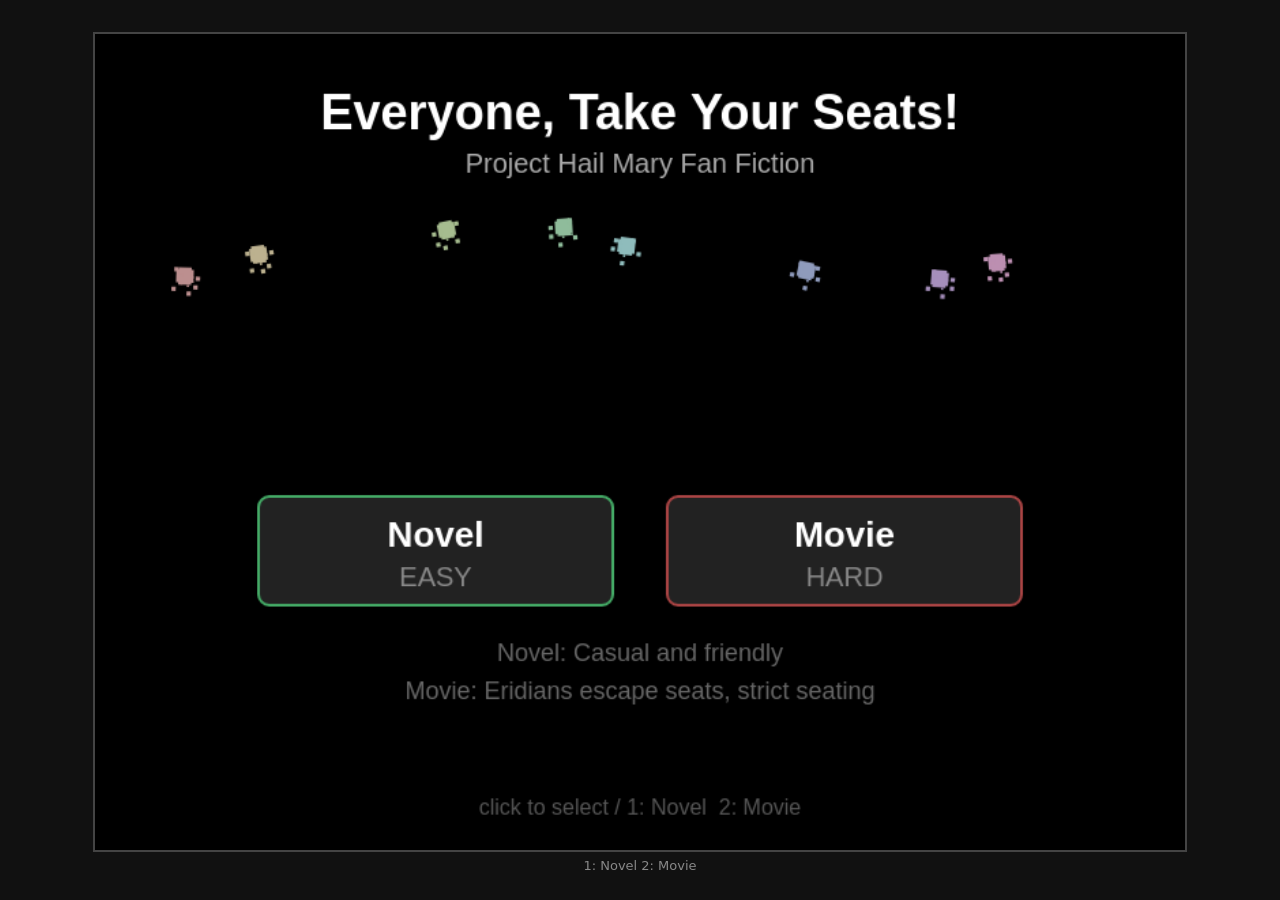
<file: index.html>
<!DOCTYPE html>
<html lang="en">
<head>
<meta charset="UTF-8">
<meta name="viewport" content="width=device-width, initial-scale=1.0, maximum-scale=1.0, user-scalable=no">
<title>Everyone, Take Your Seats! - Project Hail Mary Fan Fiction</title>
<style>
* { margin: 0; padding: 0; box-sizing: border-box; }
html, body { height: 100%; overflow: hidden; touch-action: none; }
body { background: #111; display: flex; flex-direction: column; align-items: center; justify-content: center; font-family: 'Segoe UI', system-ui, sans-serif; }
canvas { border: 2px solid #444; touch-action: none; }
.info { color: #888; font-size: 13px; margin-top: 6px; text-align: center; padding: 0 10px; }
.hud { color: #fff; font-family: monospace; font-size: 16px; margin-bottom: 4px; letter-spacing: 1px; }
</style>
</head>
<body>
<div class="hud" id="hud"></div>
<canvas id="game"></canvas>
<div class="info" id="info"></div>
<script>
const canvas = document.getElementById('game');
const ctx = canvas.getContext('2d');
const W = 400, H = 300;
const PIX = 2;
canvas.width = W * PIX;
canvas.height = H * PIX;
let SCALE = 1;
function resizeCanvas() {
  SCALE = Math.min((window.innerWidth - 20) / W, (window.innerHeight - 80) / H, 3);
  canvas.style.width = (W * SCALE) + 'px';
  canvas.style.height = (H * SCALE) + 'px';
}
resizeCanvas();
window.addEventListener('resize', resizeCanvas);
ctx.scale(PIX, PIX);

const TOTAL = 30;
const COLS = 10, ROWS = 3;
const SEAT_ZONE_Y = 8;
const SEAT_W = 14, SEAT_H = 16;
const SEAT_MARGIN_X = (W - COLS * SEAT_W) / 2;
const ORGAN_Y = H - 22;
const SPAWN_Y = 100;

const MODES = {
  easy: {
    name: 'Novel', sub: 'EASY',
    gravityBase: 0.05, gravityWeight: 0.06,
    bounceBase: 8.5, bounceWeight: 1.5,
    trampolineW: 50, trampolineWMax: 80,
    seatMaxDist: 9999,
    seatVyMax: 0,
    unseatInterval: 0,
    spawnVx: 2,
    hitVxMult: 1.2,
    boostDecay: 0.001,
    boostMax: 1,
    boostAdd: 0.5,
    noteBaseInterval: 90
  },
  hard: {
    name: 'Movie', sub: 'HARD',
    gravityBase: 0.06, gravityWeight: 0.08,
    bounceBase: 7.8, bounceWeight: 1.8,
    trampolineW: 40, trampolineWMax: 60,
    seatMaxDist: 18,
    seatVyMax: -1.5,
    unseatInterval: 180,
    spawnVx: 3,
    hitVxMult: 1.8,
    boostDecay: 0.0008,
    boostMax: 2,
    boostAdd: 0.6,
    noteBaseInterval: 70
  }
};

let gameState = 'title';
let cfg = null;
let eridians = [];
let seats = [];
let notes = [];
let seatedCount = 0;
let frame = 0;
let cleared = false;
let mouseX = W / 2;
let keys = {};
let clearPhase = 0;
let ripples = [];
let celebNotes = [];
let teacherX = W + 30;
let canRestart = false;
let titleHover = null;
let unseatTimer = 0;

const trampoline = { x: W / 2, w: 50, speedBoost: 0, bounceBoost: 0 };

let audioCtx = null;
const seCooldown = {};
function initAudio() {
  if (!audioCtx) {
    audioCtx = new (window.AudioContext || window.webkitAudioContext)();
    const buf = audioCtx.createBuffer(1, 1, audioCtx.sampleRate);
    const src = audioCtx.createBufferSource();
    src.buffer = buf; src.connect(audioCtx.destination); src.start();
  }
  if (audioCtx.state === 'suspended') audioCtx.resume();
}

function makeGain(vol, dur) {
  const g = audioCtx.createGain();
  g.connect(audioCtx.destination);
  const t = audioCtx.currentTime;
  g.gain.setValueAtTime(vol, t);
  g.gain.exponentialRampToValueAtTime(0.001, t + dur);
  return { g, t };
}

function playSE(type) {
  if (!audioCtx || audioCtx.state !== 'running') return;
  const cd = { bounce: 4, seat: 3, item: 2, unseat: 6 };
  if (cd[type] && seCooldown[type] && frame - seCooldown[type] < cd[type]) return;
  seCooldown[type] = frame;

  const t = audioCtx.currentTime;
  if (type === 'bounce') {
    const { g } = makeGain(0.12, 0.15);
    const o = audioCtx.createOscillator();
    o.type = 'sine';
    o.frequency.setValueAtTime(600, t);
    o.frequency.exponentialRampToValueAtTime(1200, t + 0.08);
    o.frequency.exponentialRampToValueAtTime(800, t + 0.15);
    o.connect(g); o.start(t); o.stop(t + 0.15);
  } else if (type === 'seat') {
    [523, 659, 784].forEach((freq, i) => {
      const o = audioCtx.createOscillator();
      o.type = 'sine'; o.frequency.value = freq;
      const sg = audioCtx.createGain();
      sg.connect(audioCtx.destination);
      sg.gain.setValueAtTime(0, t + i * 0.06);
      sg.gain.linearRampToValueAtTime(0.08, t + i * 0.06 + 0.02);
      sg.gain.exponentialRampToValueAtTime(0.001, t + i * 0.06 + 0.2);
      o.connect(sg);
      o.start(t + i * 0.06); o.stop(t + i * 0.06 + 0.2);
    });
  } else if (type === 'item') {
    const { g } = makeGain(0.1, 0.2);
    const o = audioCtx.createOscillator();
    o.type = 'triangle';
    o.frequency.setValueAtTime(880, t);
    o.frequency.exponentialRampToValueAtTime(1760, t + 0.1);
    o.connect(g); o.start(t); o.stop(t + 0.2);
  } else if (type === 'victory') {
    [523, 659, 784, 1047].forEach((freq, i) => {
      const o = audioCtx.createOscillator();
      o.type = 'sine';
      const sg = audioCtx.createGain();
      sg.connect(audioCtx.destination);
      sg.gain.setValueAtTime(0, t + i * 0.12);
      sg.gain.linearRampToValueAtTime(0.1, t + i * 0.12 + 0.03);
      sg.gain.exponentialRampToValueAtTime(0.001, t + i * 0.12 + 0.5);
      o.frequency.value = freq;
      o.connect(sg);
      o.start(t + i * 0.12); o.stop(t + i * 0.12 + 0.5);
    });
  } else if (type === 'organ') {
    [262, 330, 392, 523, 330, 392, 523, 659].forEach((freq, i) => {
      const o = audioCtx.createOscillator(); o.type = 'sine';
      const o2 = audioCtx.createOscillator(); o2.type = 'sine'; o2.frequency.value = freq * 2;
      const sg = audioCtx.createGain();
      sg.connect(audioCtx.destination);
      sg.gain.setValueAtTime(0, t + i * 0.25);
      sg.gain.linearRampToValueAtTime(0.06, t + i * 0.25 + 0.05);
      sg.gain.exponentialRampToValueAtTime(0.001, t + i * 0.25 + 0.4);
      const sg2 = audioCtx.createGain();
      sg2.connect(audioCtx.destination);
      sg2.gain.setValueAtTime(0, t + i * 0.25);
      sg2.gain.linearRampToValueAtTime(0.02, t + i * 0.25 + 0.05);
      sg2.gain.exponentialRampToValueAtTime(0.001, t + i * 0.25 + 0.35);
      o.frequency.value = freq;
      o.connect(sg); o2.connect(sg2);
      o.start(t + i * 0.25); o.stop(t + i * 0.25 + 0.4);
      o2.start(t + i * 0.25); o2.stop(t + i * 0.25 + 0.35);
    });
  } else if (type === 'unseat') {
    const { g } = makeGain(0.08, 0.2);
    const o = audioCtx.createOscillator();
    o.type = 'square';
    o.frequency.setValueAtTime(400, t);
    o.frequency.exponentialRampToValueAtTime(200, t + 0.15);
    o.connect(g); o.start(t); o.stop(t + 0.2);
  }
}

const NOTE_DEFS = [
  { type: 'speed',  symbol: '\u266A', color: '#88ccff' },
  { type: 'bounce', symbol: '\u266C', color: '#88ff88' },
  { type: 'wide',   symbol: '\u266B', color: '#ff88cc' }
];

function hslToRgb(h, s, l) {
  s /= 100; l /= 100;
  const k = n => (n + h / 30) % 12;
  const a = s * Math.min(l, 1 - l);
  const f = n => l - a * Math.max(-1, Math.min(k(n) - 3, Math.min(9 - k(n), 1)));
  return [Math.round(f(0) * 255), Math.round(f(8) * 255), Math.round(f(4) * 255)];
}

function generateEridians() {
  eridians = [];
  for (let i = 0; i < TOTAL; i++) {
    const weight = 0.3 + Math.random() * 0.7;
    const sizeScale = 0.6 + weight * 0.5;
    const hue = Math.random() * 360;
    const sat = 15 + Math.random() * 25;
    const lit = 75 - weight * 25;
    const [r, g, b] = hslToRgb(hue, sat, lit);
    eridians.push({
      weight, sizeScale, hue,
      color: `rgb(${r},${g},${b})`,
      noteColor: `rgb(${Math.min(255,r+40)},${Math.min(255,g+40)},${Math.min(255,b+40)})`,
      gravity: cfg.gravityBase + weight * cfg.gravityWeight,
      bouncePower: cfg.bounceBase - weight * cfg.bounceWeight,
      seated: false, seatTime: 0,
      x: 0, y: 0, vx: 0, vy: 0,
      legPhase: Math.random() * 6,
      rotation: 0, active: false
    });
  }
}

function initSeats() {
  seats = [];
  for (let r = 0; r < ROWS; r++) {
    for (let c = 0; c < COLS; c++) {
      seats.push({
        x: SEAT_MARGIN_X + c * SEAT_W + SEAT_W / 2,
        y: SEAT_ZONE_Y + r * SEAT_H + SEAT_H / 2,
        occupied: false, eridian: null
      });
    }
  }
}

function spawnAll() {
  for (let i = 0; i < TOTAL; i++) {
    const s = eridians[i];
    s.x = 20 + Math.random() * (W - 40);
    s.y = SPAWN_Y + Math.random() * 80;
    s.vx = (Math.random() - 0.5) * cfg.spawnVx;
    s.vy = Math.random() * -1;
    s.rotation = 0;
    s.active = true;
    s.seated = false;
  }
}

function spawnNote(seat) {
  const def = NOTE_DEFS[Math.floor(Math.random() * NOTE_DEFS.length)];
  notes.push({
    x: seat.x, y: seat.y + 10,
    vy: 0.3 + Math.random() * 0.2,
    type: def.type, symbol: def.symbol, color: def.color,
    alive: true, age: 0
  });
}

function unseatEridian() {
  const seatedSeats = seats.filter(s => s.occupied && s.eridian);
  if (seatedSeats.length <= 5) return;
  const seat = seatedSeats[Math.floor(Math.random() * seatedSeats.length)];
  const s = seat.eridian;
  seat.occupied = false;
  seat.eridian = null;
  s.seated = false;
  s.active = true;
  s.x = seat.x;
  s.y = seat.y + 10;
  s.vy = 2 + Math.random() * 2;
  s.vx = (Math.random() - 0.5) * 4;
  s.rotation = 0;
  s.legPhase = 0;
  seatedCount--;
  playSE('unseat');
}

function startGame(modeKey) {
  cfg = MODES[modeKey];
  gameState = 'game';
  cleared = false;
  clearPhase = 0;
  ripples = [];
  celebNotes = [];
  teacherX = W + 30;
  canRestart = false;
  unseatTimer = 0;
  notes = [];
  seatedCount = 0;
  frame = 0;
  for (const k in seCooldown) delete seCooldown[k];
  trampoline.speedBoost = 0;
  trampoline.bounceBoost = 0;
  trampoline.w = cfg.trampolineW;
  generateEridians();
  initSeats();
  spawnAll();
  document.getElementById('info').textContent = isTouch ? 'touch & drag to move organ' : '\u2190 \u2192 or mouse to move organ';
}

function drawEridian(x, y, phase, rot, color, scale) {
  ctx.save();
  ctx.translate(Math.round(x), Math.round(y));
  ctx.rotate(rot);
  ctx.scale(scale, scale);
  ctx.fillStyle = color;
  ctx.fillRect(-4, -3, 8, 6);
  ctx.fillRect(-3, -4, 6, 8);
  const legAngles = [-2.2, -1.1, 0, 1.1, 2.2];
  for (let i = 0; i < 5; i++) {
    const swing = Math.sin(phase + i * 1.3) * 0.4;
    const angle = legAngles[i] + swing;
    const lx = Math.round(Math.sin(angle) * 6);
    const ly = Math.round(Math.cos(angle) * 6);
    ctx.fillStyle = color;
    ctx.fillRect(lx - 1, ly + 1, 2, 2);
    ctx.fillRect(Math.round(Math.sin(angle) * 3), Math.round(Math.cos(angle) * 3) + 1, 1, 1);
  }
  ctx.restore();
}

function drawSeatedEridian(x, y, color, scale, shake) {
  ctx.save();
  const sx = shake ? (Math.random() - 0.5) * 2.5 : 0;
  const sy = shake ? (Math.random() - 0.5) * 1.5 : 0;
  ctx.translate(Math.round(x + sx), Math.round(y + sy));
  ctx.scale(scale, scale);
  ctx.fillStyle = color;
  ctx.fillRect(-4, -3, 8, 6);
  ctx.fillRect(-3, -4, 6, 8);
  if (shake) { ctx.fillStyle = '#000'; ctx.fillRect(-2, 1, 1, 1); ctx.fillRect(0, 1, 2, 1); }
  const legAngles = [-1.8, -0.9, 0, 0.9, 1.8];
  for (let i = 0; i < 5; i++) {
    ctx.fillStyle = color;
    ctx.fillRect(Math.round(Math.sin(legAngles[i]) * 5) - 1, 5, 2, 2);
  }
  ctx.restore();
}

function drawNote(note) {
  if (!note.alive) return;
  ctx.save();
  ctx.fillStyle = note.color;
  ctx.font = 'bold 12px sans-serif';
  ctx.textAlign = 'center';
  ctx.textBaseline = 'middle';
  ctx.fillText(note.symbol, note.x + Math.sin(note.age * 0.08) * 1.5, note.y);
  ctx.restore();
}

function drawSeatZone() {
  ctx.fillStyle = '#1a1a1a';
  ctx.fillRect(0, 0, W, SEAT_ZONE_Y + ROWS * SEAT_H + 4);
  ctx.fillStyle = '#333';
  ctx.fillRect(0, SEAT_ZONE_Y + ROWS * SEAT_H + 3, W, 1);
  const shaking = cleared && clearPhase > 150;
  for (const seat of seats) {
    if (seat.occupied && seat.eridian) {
      drawSeatedEridian(seat.x, seat.y, seat.eridian.color, seat.eridian.sizeScale, shaking);
    } else {
      ctx.fillStyle = '#222';
      ctx.fillRect(seat.x - 5, seat.y - 5, 10, 10);
      ctx.fillStyle = '#333';
      ctx.fillRect(seat.x - 4, seat.y - 4, 8, 8);
    }
  }
}

function drawOrgan() {
  const cx = Math.round(trampoline.x);
  const w = Math.round(trampoline.w);
  const tx = cx - Math.floor(w / 2);
  const ty = ORGAN_Y;
  ctx.fillStyle = '#3a2515';
  ctx.fillRect(tx - 3, ty - 3, w + 6, 13);
  ctx.fillStyle = '#4a3520';
  ctx.fillRect(tx - 1, ty - 1, w + 2, 10);
  const keyW = 4;
  const numKeys = Math.floor(w / keyW);
  const keysX = tx + (w - numKeys * keyW) / 2;
  const hasBoost = trampoline.bounceBoost > 0 || trampoline.speedBoost > 0 || trampoline.w > cfg.trampolineW;
  for (let i = 0; i < numKeys; i++) {
    const glow = hasBoost && Math.sin(frame * 0.2 + i) > 0.5;
    ctx.fillStyle = glow ? '#fff8e0' : '#f0e8d8';
    ctx.fillRect(keysX + i * keyW, ty, keyW - 1, 7);
  }
  const blackKey = [1, 1, 0, 1, 1, 1, 0];
  for (let i = 0; i < numKeys - 1; i++) {
    if (blackKey[i % 7]) {
      ctx.fillStyle = '#1a1a1a';
      ctx.fillRect(keysX + i * keyW + keyW - 1, ty, 2, 4);
    }
  }
  ctx.fillStyle = '#3a2515';
  ctx.fillRect(tx, ty + 9, 2, 5);
  ctx.fillRect(tx + w - 2, ty + 9, 2, 5);
}

function drawTeacher(x, y, playing) {
  ctx.save();
  ctx.translate(Math.round(x), Math.round(y));
  ctx.fillStyle = '#f0c830';
  ctx.fillRect(-4, -14, 8, 5);
  ctx.fillRect(-5, -12, 10, 3);
  ctx.fillStyle = '#f5d0a0';
  ctx.fillRect(-3, -9, 6, 5);
  ctx.fillStyle = '#333';
  ctx.fillRect(-2, -8, 1, 1);
  ctx.fillRect(1, -8, 1, 1);
  ctx.fillStyle = '#c08060';
  ctx.fillRect(-1, -6, 2, 1);
  ctx.fillStyle = '#f0f0f0';
  ctx.fillRect(-4, -4, 8, 8);
  const armOfs = playing ? Math.sin(frame * 0.15) * 1.5 : 0;
  ctx.fillStyle = '#f5d0a0';
  ctx.fillRect(-7, -2 + armOfs, 3, 2);
  ctx.fillRect(4, -2 - armOfs, 3, 2);
  ctx.restore();
}

function drawSpeechBubble(x, y, text) {
  ctx.save();
  ctx.font = 'bold 10px sans-serif';
  ctx.textAlign = 'center';
  ctx.textBaseline = 'middle';
  const tw = ctx.measureText(text).width;
  const bw = tw + 14, bh = 18;
  const bx = x - bw / 2, by = y - bh - 8;
  ctx.fillStyle = '#fff';
  ctx.beginPath(); ctx.roundRect(bx, by, bw, bh, 3); ctx.fill();
  ctx.beginPath();
  ctx.moveTo(x - 3, by + bh); ctx.lineTo(x + 3, by + bh); ctx.lineTo(x, by + bh + 5); ctx.fill();
  ctx.fillStyle = '#222';
  ctx.fillText(text, x, by + bh / 2);
  ctx.restore();
}

function drawRipples() {
  for (const r of ripples) {
    ctx.save(); ctx.globalAlpha = r.alpha;
    ctx.strokeStyle = r.color || '#fff'; ctx.lineWidth = 0.5;
    ctx.beginPath(); ctx.arc(r.x, r.y, r.r, 0, Math.PI * 2); ctx.stroke();
    ctx.restore();
  }
}

function drawCelebNotes() {
  for (const n of celebNotes) {
    ctx.save(); ctx.globalAlpha = n.alpha;
    ctx.fillStyle = n.color; ctx.font = '8px sans-serif';
    ctx.textAlign = 'center'; ctx.textBaseline = 'middle';
    ctx.fillText(n.symbol, n.x, n.y);
    ctx.restore();
  }
}

function drawPowerUps() {
  ctx.save();
  const y = H - 8;
  ctx.font = '7px monospace'; ctx.textAlign = 'left';
  let xOff = 4;
  if (trampoline.bounceBoost > 0) { ctx.fillStyle = '#88ff88'; ctx.fillText('BOUNCE+', xOff, y); xOff += 50; }
  if (trampoline.speedBoost > 0) { ctx.fillStyle = '#88ccff'; ctx.fillText('SPEED+', xOff, y); xOff += 48; }
  if (trampoline.w > cfg.trampolineW) { ctx.fillStyle = '#ff88cc'; ctx.fillText('WIDE+', xOff, y); }
  ctx.restore();
}

function findNearestEmptySeat(x, y, maxDist) {
  let best = null, bestDist = Infinity;
  for (const seat of seats) {
    if (seat.occupied) continue;
    const dx = seat.x - x, dy = seat.y - y;
    const d = Math.sqrt(dx * dx + dy * dy);
    if (d < bestDist && d < maxDist) { bestDist = d; best = seat; }
  }
  return best;
}

function updateClearAnimation() {
  clearPhase++;
  trampoline.x += (W / 2 - trampoline.x) * 0.05;
  if (clearPhase > 30) teacherX += (W / 2 - teacherX) * 0.04;
  if (clearPhase === 150) playSE('organ');
  if (clearPhase > 150) {
    if (clearPhase % 10 === 0) {
      const seat = seats[Math.floor(Math.random() * seats.length)];
      if (seat.occupied) ripples.push({ x: seat.x, y: seat.y, r: 1, alpha: 0.5, color: seat.eridian.noteColor });
    }
    if (clearPhase % 7 === 0) {
      const seat = seats[Math.floor(Math.random() * seats.length)];
      if (seat.occupied) {
        const syms = ['\u266A', '\u266B', '\u266C', '\u2669'];
        celebNotes.push({ x: seat.x + (Math.random() - 0.5) * 8, y: seat.y - 4,
          vy: -0.3 - Math.random() * 0.4, vx: (Math.random() - 0.5) * 0.3,
          symbol: syms[Math.floor(Math.random() * syms.length)], alpha: 1, color: seat.eridian.noteColor });
      }
    }
    if (clearPhase % 12 === 0) {
      const syms = ['\u266A', '\u266B', '\u266C'];
      celebNotes.push({ x: trampoline.x + (Math.random() - 0.5) * trampoline.w * 0.8, y: ORGAN_Y - 8,
        vy: -0.6 - Math.random() * 0.5, vx: (Math.random() - 0.5) * 0.5,
        symbol: syms[Math.floor(Math.random() * syms.length)], alpha: 1,
        color: `hsl(${Math.random() * 60 + 30}, 80%, 70%)` });
    }
  }
  for (const r of ripples) { r.r += 0.35; r.alpha -= 0.012; }
  ripples = ripples.filter(r => r.alpha > 0);
  for (const n of celebNotes) { n.y += n.vy; n.x += n.vx; n.alpha -= 0.006; }
  celebNotes = celebNotes.filter(n => n.alpha > 0);
  if (clearPhase > 350) canRestart = true;
}

function update() {
  if (gameState === 'title') { frame++; return; }
  frame++;
  if (cleared) { updateClearAnimation(); return; }

  if (trampoline.speedBoost > 0) trampoline.speedBoost -= cfg.boostDecay;
  if (trampoline.bounceBoost > 0) trampoline.bounceBoost -= cfg.boostDecay;
  if (trampoline.w > cfg.trampolineW) trampoline.w = Math.max(cfg.trampolineW, trampoline.w - 0.01);

  const baseSpeed = 5 + trampoline.speedBoost * 8;
  if (keys['ArrowLeft'] || keys['a']) mouseX = trampoline.x - baseSpeed;
  if (keys['ArrowRight'] || keys['d']) mouseX = trampoline.x + baseSpeed;
  trampoline.x += (mouseX - trampoline.x) * (0.25 + trampoline.speedBoost * 0.15);
  trampoline.x = Math.max(trampoline.w / 2, Math.min(W - trampoline.w / 2, trampoline.x));
  const tx1 = trampoline.x - trampoline.w / 2;
  const tx2 = trampoline.x + trampoline.w / 2;
  const seatZoneBottom = SEAT_ZONE_Y + ROWS * SEAT_H + 4;

  for (const s of eridians) {
    if (!s.active || s.seated) continue;
    s.vy += s.gravity;
    s.x += s.vx;
    s.y += s.vy;
    s.legPhase += 0.2;
    s.rotation += s.vx * 0.015;
    const r = 6 * s.sizeScale;
    if (s.x < r) { s.x = r; s.vx = Math.abs(s.vx); }
    if (s.x > W - r) { s.x = W - r; s.vx = -Math.abs(s.vx); }
    if (s.y - r <= seatZoneBottom && s.vy < cfg.seatVyMax) {
      const seat = findNearestEmptySeat(s.x, s.y, cfg.seatMaxDist);
      if (seat) {
        seat.occupied = true;
        seat.eridian = s;
        s.seated = true;
        s.active = false;
        s.seatTime = frame;
        seatedCount++;
        playSE('seat');
        if (seatedCount >= TOTAL) { cleared = true; playSE('victory'); }
        continue;
      }
    }
    if (s.y < r) { s.y = r; s.vy = Math.abs(s.vy) * 0.3; }
    if (s.vy > 0 && s.y + r >= ORGAN_Y && s.y + r <= ORGAN_Y + 14 &&
        s.x >= tx1 - 4 && s.x <= tx2 + 4) {
      const bounce = s.bouncePower + trampoline.bounceBoost * 3;
      s.vy = -bounce;
      s.y = ORGAN_Y - r;
      s.vx += ((s.x - trampoline.x) / (trampoline.w / 2)) * cfg.hitVxMult;
      s.vx = Math.max(-4, Math.min(4, s.vx));
      s.legPhase = 0;
      playSE('bounce');
    }
    if (s.y > H + 30) {
      s.x = 20 + Math.random() * (W - 40);
      s.y = SPAWN_Y + Math.random() * 40;
      s.vx = (Math.random() - 0.5) * cfg.spawnVx;
      s.vy = 0;
      s.rotation = 0;
    }
  }

  // HARD: seated eridians occasionally jump out
  if (cfg.unseatInterval > 0 && seatedCount > 5 && !cleared) {
    unseatTimer++;
    if (unseatTimer >= cfg.unseatInterval) {
      unseatTimer = 0;
      unseatEridian();
    }
  }

  if (seatedCount > 0) {
    const dropInterval = Math.max(15, Math.round(cfg.noteBaseInterval - seatedCount * 2.5));
    if (frame % dropInterval === 0) {
      const seated = eridians.filter(s => s.seated);
      if (seated.length > 0) {
        const s = seated[Math.floor(Math.random() * seated.length)];
        const seat = seats.find(st => st.eridian === s);
        if (seat) spawnNote(seat);
      }
    }
  }

  for (const n of notes) {
    if (!n.alive) continue;
    n.y += n.vy;
    n.age++;
    if (n.y >= ORGAN_Y - 2 && n.y <= ORGAN_Y + 8 && n.x >= tx1 - 2 && n.x <= tx2 + 2) {
      n.alive = false;
      playSE('item');
      if (n.type === 'speed') trampoline.speedBoost = Math.min(cfg.boostMax, trampoline.speedBoost + cfg.boostAdd);
      else if (n.type === 'bounce') trampoline.bounceBoost = Math.min(cfg.boostMax, trampoline.bounceBoost + cfg.boostAdd);
      else if (n.type === 'wide') trampoline.w = Math.min(cfg.trampolineWMax, trampoline.w + 10);
    }
    if (n.y > H + 10) n.alive = false;
  }
  notes = notes.filter(n => n.alive);
}

// === TITLE SCREEN ===

const BTN_Y = 170;
const BTN_W = 130, BTN_H = 40, BTN_GAP = 20;
const BTN_EASY_X = W / 2 - BTN_W - BTN_GAP / 2;
const BTN_HARD_X = W / 2 + BTN_GAP / 2;

function drawTitle() {
  ctx.fillStyle = '#000';
  ctx.fillRect(0, 0, W, H);

  // title eridians walking around
  const phase = frame * 0.05;
  for (let i = 0; i < 8; i++) {
    const cx = 30 + i * 45 + Math.sin(phase + i * 2) * 15;
    const cy = 80 + Math.sin(phase * 0.7 + i) * 10;
    const hue = i * 45;
    const [r, g, b] = hslToRgb(hue, 25, 65);
    drawEridian(cx, cy, phase * 4 + i, Math.sin(phase + i) * 0.2, `rgb(${r},${g},${b})`, 0.8);
  }

  ctx.save();
  ctx.font = 'bold 18px sans-serif';
  ctx.textAlign = 'center';
  ctx.textBaseline = 'middle';
  ctx.fillStyle = '#fff';
  ctx.fillText('Everyone, Take Your Seats!', W / 2, 30);
  ctx.font = '10px sans-serif';
  ctx.fillStyle = '#aaa';
  ctx.fillText('Project Hail Mary Fan Fiction', W / 2, 48);

  // mode buttons
  const modes = [
    { key: 'easy', x: BTN_EASY_X, label: 'Novel', sub: 'EASY', color: '#4a6' },
    { key: 'hard', x: BTN_HARD_X, label: 'Movie', sub: 'HARD', color: '#a44' }
  ];

  for (const m of modes) {
    const hover = titleHover === m.key;
    ctx.fillStyle = hover ? m.color : '#222';
    ctx.strokeStyle = m.color;
    ctx.lineWidth = hover ? 2 : 1;
    ctx.beginPath();
    ctx.roundRect(m.x, BTN_Y, BTN_W, BTN_H, 4);
    ctx.fill(); ctx.stroke();

    ctx.fillStyle = '#fff';
    ctx.font = 'bold 13px sans-serif';
    ctx.fillText(m.label, m.x + BTN_W / 2, BTN_Y + 15);
    ctx.font = '10px sans-serif';
    ctx.fillStyle = hover ? '#fff' : '#888';
    ctx.fillText(m.sub, m.x + BTN_W / 2, BTN_Y + 30);
  }

  // description
  ctx.font = '9px sans-serif';
  ctx.fillStyle = '#666';
  ctx.fillText('Novel: Casual and friendly', W / 2, BTN_Y + BTN_H + 18);
  ctx.fillText('Movie: Eridians escape seats, strict seating', W / 2, BTN_Y + BTN_H + 32);

  ctx.font = '8px sans-serif';
  ctx.fillStyle = '#555';
  ctx.fillText('click to select / 1: Novel  2: Movie', W / 2, H - 15);
  ctx.restore();
}

function draw() {
  if (gameState === 'title') {
    drawTitle();
    document.getElementById('hud').textContent = '';
    return;
  }

  ctx.fillStyle = '#000';
  ctx.fillRect(0, 0, W, H);
  drawSeatZone();
  drawOrgan();
  if (!cleared) { for (const n of notes) drawNote(n); }
  for (const s of eridians) {
    if (s.active && !s.seated) drawEridian(s.x, s.y, s.legPhase, s.rotation, s.color, s.sizeScale);
  }
  if (!cleared) drawPowerUps();
  if (cleared) {
    drawRipples();
    drawCelebNotes();
    if (clearPhase > 30) drawTeacher(teacherX, ORGAN_Y - 6, clearPhase > 150);
    if (clearPhase > 90 && clearPhase < 300) {
      ctx.save();
      const a = clearPhase < 110 ? (clearPhase - 90) / 20 : clearPhase > 270 ? (300 - clearPhase) / 30 : 1;
      ctx.globalAlpha = Math.max(0, Math.min(1, a));
      drawSpeechBubble(teacherX, ORGAN_Y - 22, 'Class is starting!');
      ctx.restore();
    }
    if (canRestart) {
      ctx.save();
      ctx.fillStyle = '#fff'; ctx.font = '8px sans-serif'; ctx.textAlign = 'center';
      ctx.globalAlpha = 0.5 + Math.sin(frame * 0.08) * 0.3;
      ctx.fillText('click / enter to play again', W / 2, H / 2 + 50);
      ctx.restore();
    }
  }

  // mode indicator
  ctx.save();
  ctx.font = '7px monospace'; ctx.textAlign = 'right';
  ctx.fillStyle = cfg === MODES.hard ? '#a44' : '#4a6';
  ctx.fillText(cfg.name, W - 4, H - 2);
  ctx.restore();

  document.getElementById('hud').textContent = cleared
    ? 'ALL SEATED!'
    : `SEATED: ${seatedCount} / ${TOTAL}`;
}

function loop() { update(); draw(); requestAnimationFrame(loop); }

// === INPUT ===

function getTitleButton(mx, my) {
  if (my >= BTN_Y && my <= BTN_Y + BTN_H) {
    if (mx >= BTN_EASY_X && mx <= BTN_EASY_X + BTN_W) return 'easy';
    if (mx >= BTN_HARD_X && mx <= BTN_HARD_X + BTN_W) return 'hard';
  }
  return null;
}

const isTouch = 'ontouchstart' in window;

canvas.addEventListener('mousemove', e => {
  const rect = canvas.getBoundingClientRect();
  const mx = (e.clientX - rect.left - canvas.clientLeft) / SCALE;
  const my = (e.clientY - rect.top - canvas.clientTop) / SCALE;
  if (gameState === 'title') {
    titleHover = getTitleButton(mx, my);
    canvas.style.cursor = titleHover ? 'pointer' : 'default';
  } else {
    mouseX = mx;
    if (!isTouch) canvas.style.cursor = 'none';
  }
});

canvas.addEventListener('click', e => {
  initAudio();
  const rect = canvas.getBoundingClientRect();
  const mx = (e.clientX - rect.left - canvas.clientLeft) / SCALE;
  const my = (e.clientY - rect.top - canvas.clientTop) / SCALE;
  if (gameState === 'title') {
    const btn = getTitleButton(mx, my);
    if (btn) startGame(btn);
  } else if (canRestart) {
    gameState = 'title';
    keys = {};
  }
});

canvas.addEventListener('touchmove', e => {
  e.preventDefault();
  const rect = canvas.getBoundingClientRect();
  mouseX = (e.touches[0].clientX - rect.left - canvas.clientLeft) / SCALE;
}, { passive: false });

canvas.addEventListener('touchstart', e => {
  e.preventDefault();
  initAudio();
  const rect = canvas.getBoundingClientRect();
  const mx = (e.touches[0].clientX - rect.left - canvas.clientLeft) / SCALE;
  const my = (e.touches[0].clientY - rect.top - canvas.clientTop) / SCALE;
  if (gameState === 'title') {
    const btn = getTitleButton(mx, my);
    if (btn) startGame(btn);
  } else {
    mouseX = mx;
    if (canRestart) { gameState = 'title'; keys = {}; }
  }
}, { passive: false });

document.addEventListener('keydown', e => {
  initAudio();
  keys[e.key] = true;
  if (gameState === 'title') {
    if (e.key === '1') startGame('easy');
    if (e.key === '2') startGame('hard');
  } else if (canRestart && (e.key === ' ' || e.key === 'Enter')) {
    gameState = 'title';
    keys = {};
    canvas.style.cursor = 'default';
  }
});
document.addEventListener('keyup', e => { keys[e.key] = false; });

document.getElementById('info').textContent = isTouch ? 'tap to select mode' : '1: Novel  2: Movie';
loop();
</script>
</body>
</html>
</file>
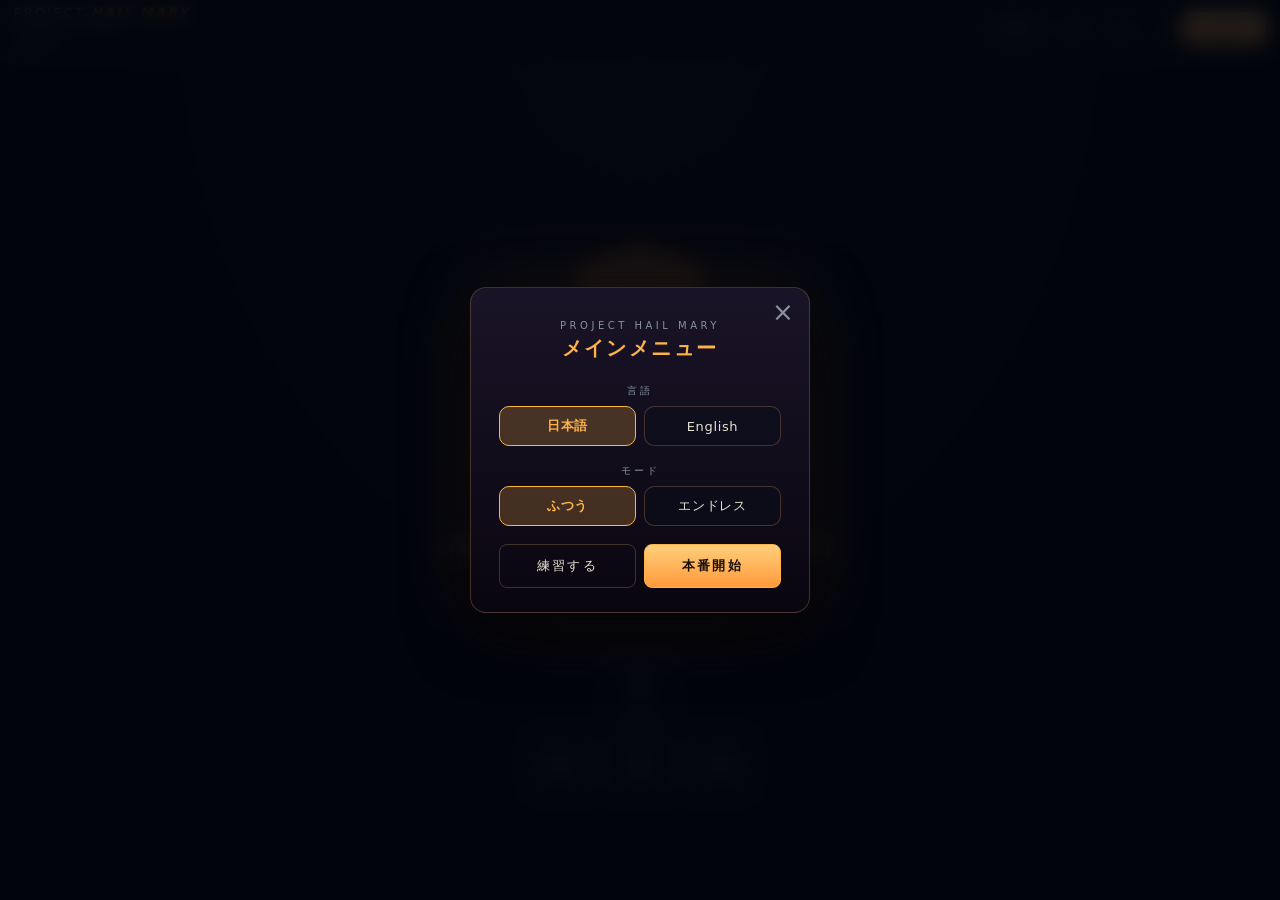
<file: eridian-memory/index.html>
<!DOCTYPE html>
<html lang="ja">
<head>
<meta charset="UTF-8">
<title>PROJECT HAIL MARY - Eridian Memory</title>
<link rel="stylesheet" href="style.css">
</head>
<body>
<div id="starfield"></div>

<header class="topbar">
  <div class="brand">
    <span class="brand-main">PROJECT <b>HAIL MARY</b></span>
    <span class="brand-sub" data-i18n="brandSub">Eridian Memory</span>
    <span class="brand-mode" data-i18n="modeEndless">ENDLESS</span>
  </div>
  <div class="topbar-actions">
    <button id="menu-btn" class="btn ghost" data-i18n="menu">MENU</button>
    <label class="speed-label">
      <span class="speed-text" data-i18n="speed">速度</span>
      <select id="speed" aria-label="speed">
        <option value="900" data-i18n="speedSlow">ゆっくり</option>
        <option value="650" selected data-i18n="speedNormal">ふつう</option>
        <option value="450" data-i18n="speedFast">はやい</option>
      </select>
    </label>
    <button id="toggle-btn" class="btn primary" data-action="start">START</button>
  </div>
</header>

<main class="game-root">

  <section class="rocky-stage" aria-label="ロッキー">
    <div class="arrow-flash" id="arrow-flash"></div>
    <svg class="rocky" viewBox="0 0 500 600" xmlns="http://www.w3.org/2000/svg" role="img" aria-label="Rocky the Eridian">
      <ellipse cx="250" cy="555" rx="180" ry="16" fill="#000" opacity="0.5"/>

      <!-- BC: smallest, thin center leg, single ring, minimal detail -->
      <g class="leg" id="leg-BC" transform="translate(250 250)">
        <g class="hip">
          <line x1="0" y1="0" x2="0" y2="52" stroke="#0a0503" stroke-width="13" stroke-linecap="round"/>
          <line x1="0" y1="2" x2="0" y2="50" stroke="#38251a" stroke-width="9" stroke-linecap="round"/>
          <ellipse cx="0" cy="22" rx="5" ry="1.6" fill="none" stroke="#0a0503" stroke-width="1" opacity="0.7"/>
          <circle cx="0" cy="55" r="6" fill="#0a0503"/>
          <circle cx="0" cy="55" r="3.8" fill="#3a2716"/>
          <g class="knee" transform="translate(0 55)">
            <line x1="0" y1="0" x2="0" y2="52" stroke="#0a0503" stroke-width="11" stroke-linecap="round"/>
            <line x1="0" y1="2" x2="0" y2="50" stroke="#36241a" stroke-width="8" stroke-linecap="round"/>
            <ellipse cx="0" cy="25" rx="4.5" ry="1.5" fill="none" stroke="#0a0503" stroke-width="1" opacity="0.7"/>
            <circle cx="0" cy="55" r="4.8" fill="#0a0503"/>
            <circle cx="0" cy="55" r="3" fill="#3a2716"/>
            <g class="foot" transform="translate(0 55)">
              <polygon points="-7,-2 -11,8 -3,8" fill="#1f1308" stroke="#0a0503" stroke-width="1"/>
              <polygon points="0,-2 -2,10 3,10" fill="#1f1308" stroke="#0a0503" stroke-width="1"/>
              <polygon points="8,-2 11,8 4,7" fill="#1f1308" stroke="#0a0503" stroke-width="1"/>
            </g>
          </g>
        </g>
      </g>

      <!-- BL: stout weight-bearing leg, tight ring spacing, thick plates -->
      <g class="leg" id="leg-BL" transform="translate(210 275)">
        <g class="hip">
          <line x1="0" y1="0" x2="0" y2="77" stroke="#0a0503" stroke-width="20" stroke-linecap="round"/>
          <line x1="0" y1="3" x2="0" y2="74" stroke="#4e3422" stroke-width="15" stroke-linecap="round"/>
          <line x1="-3.5" y1="8" x2="-3.5" y2="66" stroke="#9a7450" stroke-width="1.6" stroke-linecap="round" opacity="0.45"/>
          <ellipse cx="0" cy="22" rx="8.5" ry="2.6" fill="none" stroke="#0a0503" stroke-width="1.4" opacity="0.72"/>
          <ellipse cx="0" cy="42" rx="8.5" ry="2.6" fill="none" stroke="#0a0503" stroke-width="1.4" opacity="0.72"/>
          <circle cx="4" cy="60" r="1.6" fill="#0a0503" opacity="0.55"/>
          <circle cx="0" cy="80" r="9" fill="#0a0503"/>
          <circle cx="0" cy="80" r="6" fill="#3d2718"/>
          <circle cx="-1.5" cy="78.5" r="1.5" fill="#7a5432" opacity="0.7"/>
          <g class="knee" transform="translate(0 80)">
            <line x1="0" y1="0" x2="0" y2="72" stroke="#0a0503" stroke-width="18" stroke-linecap="round"/>
            <line x1="0" y1="3" x2="0" y2="69" stroke="#4a3020" stroke-width="13" stroke-linecap="round"/>
            <line x1="-2.5" y1="8" x2="-2.5" y2="62" stroke="#9a7450" stroke-width="1.3" stroke-linecap="round" opacity="0.42"/>
            <ellipse cx="0" cy="20" rx="7" ry="2.2" fill="none" stroke="#0a0503" stroke-width="1.2" opacity="0.72"/>
            <ellipse cx="0" cy="45" rx="7" ry="2.2" fill="none" stroke="#0a0503" stroke-width="1.2" opacity="0.72"/>
            <circle cx="0" cy="75" r="7" fill="#0a0503"/>
            <circle cx="0" cy="75" r="4.8" fill="#3d2718"/>
            <!-- BL hand: medium -->
            <g class="foot" transform="translate(0 75)">
              <polygon points="-14,-2 -21,16 -6,13"  fill="#231508" stroke="#0a0503" stroke-width="1.25"/>
              <polygon points="0,-2 -5,19 5,19"       fill="#231508" stroke="#0a0503" stroke-width="1.25"/>
              <polygon points="14,-2 21,16 6,13"      fill="#231508" stroke="#0a0503" stroke-width="1.25"/>
            </g>
          </g>
        </g>
      </g>

      <!-- BR: slender stepper, wider ring spacing, slightly narrower -->
      <g class="leg" id="leg-BR" transform="translate(290 275)">
        <g class="hip">
          <line x1="0" y1="0" x2="0" y2="77" stroke="#0a0503" stroke-width="18" stroke-linecap="round"/>
          <line x1="0" y1="3" x2="0" y2="74" stroke="#462e1c" stroke-width="13" stroke-linecap="round"/>
          <line x1="-2.8" y1="8" x2="-2.8" y2="66" stroke="#8a6840" stroke-width="1.4" stroke-linecap="round" opacity="0.42"/>
          <ellipse cx="0" cy="30" rx="7.5" ry="2.4" fill="none" stroke="#0a0503" stroke-width="1.2" opacity="0.68"/>
          <ellipse cx="0" cy="58" rx="7.5" ry="2.3" fill="none" stroke="#0a0503" stroke-width="1.1" opacity="0.55"/>
          <circle cx="0" cy="80" r="7.5" fill="#0a0503"/>
          <circle cx="0" cy="80" r="5" fill="#38261a"/>
          <circle cx="-1.2" cy="78.5" r="1.2" fill="#7a5432" opacity="0.65"/>
          <g class="knee" transform="translate(0 80)">
            <line x1="0" y1="0" x2="0" y2="72" stroke="#0a0503" stroke-width="15" stroke-linecap="round"/>
            <line x1="0" y1="3" x2="0" y2="69" stroke="#46301c" stroke-width="11" stroke-linecap="round"/>
            <line x1="-2.2" y1="8" x2="-2.2" y2="62" stroke="#8a6840" stroke-width="1.2" stroke-linecap="round" opacity="0.4"/>
            <ellipse cx="0" cy="30" rx="6.5" ry="2.1" fill="none" stroke="#0a0503" stroke-width="1.1" opacity="0.65"/>
            <circle cx="0" cy="75" r="6.2" fill="#0a0503"/>
            <circle cx="0" cy="75" r="4.2" fill="#38261a"/>
            <!-- BR hand: small (compact stepper) -->
            <g class="foot" transform="translate(0 75)">
              <polygon points="-9,-2 -14,11 -4,9"   fill="#231508" stroke="#0a0503" stroke-width="1.1"/>
              <polygon points="0,-2 -3,13 3,13"     fill="#231508" stroke="#0a0503" stroke-width="1.1"/>
              <polygon points="9,-2 14,11 4,9"      fill="#231508" stroke="#0a0503" stroke-width="1.1"/>
            </g>
          </g>
        </g>
      </g>

      <g class="body" id="body" transform="translate(250 280)">
        <path d="M -75 40 L -85 -20 L 0 -60 L 85 -20 L 75 40 Z"
              fill="#5a3e28" stroke="#1a0f07" stroke-width="4" stroke-linejoin="round"/>
        <path d="M 0 -60 L 0 40
                 M -85 -20 L 0 0 L 85 -20"
              stroke="#2a1a0d" stroke-width="2" fill="none" opacity="0.7"/>
        <circle cx="-40" cy="10" r="3" fill="#2a1a0d"/>
        <circle cx="35" cy="-5" r="2.5" fill="#2a1a0d"/>
        <circle cx="-10" cy="25" r="2" fill="#2a1a0d"/>
        <circle cx="50" cy="20" r="2.5" fill="#2a1a0d"/>

        <!-- 5 breathing pores on top of the carapace itself -->
        <g fill="#1a0f07">
          <ellipse cx="-18" cy="-42" rx="2.6" ry="1.4"/>
          <ellipse cx="-9"  cy="-50" rx="2.6" ry="1.4"/>
          <ellipse cx="0"   cy="-54" rx="2.6" ry="1.4"/>
          <ellipse cx="9"   cy="-50" rx="2.6" ry="1.4"/>
          <ellipse cx="18"  cy="-42" rx="2.6" ry="1.4"/>
        </g>
      </g>

      <!-- FL: dominant/expressive arm — chunky, 3 plate marks, crisp highlight -->
      <g class="leg" id="leg-FL" transform="translate(185 320)">
        <g class="hip">
          <line x1="0" y1="0" x2="0" y2="82" stroke="#0a0503" stroke-width="24" stroke-linecap="round"/>
          <line x1="0" y1="3" x2="0" y2="79" stroke="#5c3d26" stroke-width="19" stroke-linecap="round"/>
          <line x1="-4.5" y1="8" x2="-4.5" y2="72" stroke="#a07852" stroke-width="2.2" stroke-linecap="round" opacity="0.55"/>
          <ellipse cx="0" cy="22" rx="10.5" ry="3" fill="none" stroke="#0a0503" stroke-width="1.6" opacity="0.75"/>
          <ellipse cx="0" cy="45" rx="10.5" ry="3" fill="none" stroke="#0a0503" stroke-width="1.6" opacity="0.72"/>
          <ellipse cx="0" cy="68" rx="10" ry="2.8" fill="none" stroke="#0a0503" stroke-width="1.4" opacity="0.6"/>
          <circle cx="0" cy="85" r="11" fill="#0a0503"/>
          <circle cx="0" cy="85" r="7.2" fill="#402a18"/>
          <circle cx="-2.2" cy="83" r="2.2" fill="#7a5432" opacity="0.75"/>
          <g class="knee" transform="translate(0 85)">
            <line x1="0" y1="0" x2="0" y2="82" stroke="#0a0503" stroke-width="21" stroke-linecap="round"/>
            <line x1="0" y1="3" x2="0" y2="79" stroke="#5c3d26" stroke-width="16" stroke-linecap="round"/>
            <line x1="-3.2" y1="8" x2="-3.2" y2="70" stroke="#a07852" stroke-width="1.9" stroke-linecap="round" opacity="0.55"/>
            <ellipse cx="0" cy="24" rx="9.5" ry="2.7" fill="none" stroke="#0a0503" stroke-width="1.5" opacity="0.72"/>
            <ellipse cx="0" cy="50" rx="9.5" ry="2.7" fill="none" stroke="#0a0503" stroke-width="1.5" opacity="0.72"/>
            <circle cx="0" cy="85" r="9" fill="#0a0503"/>
            <circle cx="0" cy="85" r="5.8" fill="#402a18"/>
            <circle cx="-1.5" cy="83.5" r="1.5" fill="#7a5432" opacity="0.7"/>
            <!-- FL hand: largest / dominant -->
            <g class="foot" transform="translate(0 85)">
              <polygon points="-17,-3 -27,24 -7,17"  fill="#2a1a0d" stroke="#0a0503" stroke-width="1.6"/>
              <polygon points="0,-3 -7,30 8,30"       fill="#2a1a0d" stroke="#0a0503" stroke-width="1.6"/>
              <polygon points="17,-3 27,24 8,17"      fill="#2a1a0d" stroke="#0a0503" stroke-width="1.6"/>
            </g>
          </g>
        </g>
      </g>

      <!-- FR: slightly slimmer, 2 rings wider apart, small chip near mid-upper -->
      <g class="leg" id="leg-FR" transform="translate(315 320)">
        <g class="hip">
          <line x1="0" y1="0" x2="0" y2="82" stroke="#0a0503" stroke-width="22" stroke-linecap="round"/>
          <line x1="0" y1="3" x2="0" y2="79" stroke="#583a22" stroke-width="17" stroke-linecap="round"/>
          <line x1="-3.6" y1="8" x2="-3.6" y2="68" stroke="#947048" stroke-width="1.8" stroke-linecap="round" opacity="0.48"/>
          <ellipse cx="0" cy="30" rx="9.5" ry="2.8" fill="none" stroke="#0a0503" stroke-width="1.5" opacity="0.72"/>
          <ellipse cx="0" cy="60" rx="9.5" ry="2.8" fill="none" stroke="#0a0503" stroke-width="1.5" opacity="0.72"/>
          <!-- weathering chip -->
          <path d="M 5 40 Q 6.5 43 4 46" stroke="#0a0503" stroke-width="1.5" fill="none" opacity="0.55"/>
          <circle cx="4.5" cy="44" r="1.2" fill="#0a0503" opacity="0.45"/>
          <circle cx="0" cy="85" r="10" fill="#0a0503"/>
          <circle cx="0" cy="85" r="6.8" fill="#3d2718"/>
          <circle cx="-1.8" cy="83" r="1.8" fill="#7a5432" opacity="0.7"/>
          <g class="knee" transform="translate(0 85)">
            <line x1="0" y1="0" x2="0" y2="82" stroke="#0a0503" stroke-width="19" stroke-linecap="round"/>
            <line x1="0" y1="3" x2="0" y2="79" stroke="#583a22" stroke-width="14" stroke-linecap="round"/>
            <line x1="-2.8" y1="8" x2="-2.8" y2="68" stroke="#947048" stroke-width="1.6" stroke-linecap="round" opacity="0.48"/>
            <ellipse cx="0" cy="28" rx="8.5" ry="2.5" fill="none" stroke="#0a0503" stroke-width="1.3" opacity="0.72"/>
            <ellipse cx="0" cy="58" rx="8.5" ry="2.5" fill="none" stroke="#0a0503" stroke-width="1.3" opacity="0.72"/>
            <circle cx="0" cy="85" r="8" fill="#0a0503"/>
            <circle cx="0" cy="85" r="5.3" fill="#3d2718"/>
            <circle cx="-1.3" cy="83.5" r="1.3" fill="#7a5432" opacity="0.7"/>
            <!-- FR hand: noticeably smaller than FL -->
            <g class="foot" transform="translate(0 85)">
              <polygon points="-11,-2 -17,14 -4,11"  fill="#2a1a0d" stroke="#0a0503" stroke-width="1.3"/>
              <polygon points="0,-2 -4,17 4,17"       fill="#2a1a0d" stroke="#0a0503" stroke-width="1.3"/>
              <polygon points="11,-2 17,14 4,11"      fill="#2a1a0d" stroke="#0a0503" stroke-width="1.3"/>
            </g>
          </g>
        </g>
      </g>
    </svg>
  </section>

  <!-- ========= Simon-style memory game UI ========= -->
  <section class="memory" aria-label="メモリーゲーム">
    <div class="status-row">
      <div class="status-pill" id="status">—</div>
      <div class="round-pill"><span data-i18n="round">ROUND</span> <span id="round">—</span></div>
      <div class="round-pill"><span data-i18n="best">BEST</span> <span id="best">0</span></div>
    </div>

    <div class="tank-row" aria-label="燃料タンク">
      <span class="tank-label" data-i18n="fuelLabel">燃料</span>
      <div class="tanks" id="tanks"></div>
    </div>

    <div class="sequence-progress" id="sequence-progress" aria-label="このラウンドのポーズ数"></div>

    <div class="pad-wrap">
      <div class="pad-grid">
        <button class="pad" data-dir="2" aria-label="上">↑</button>
        <button class="pad" data-dir="0" aria-label="左">←</button>
        <button class="pad" data-dir="3" aria-label="右">→</button>
        <button class="pad" data-dir="1" aria-label="下">↓</button>
      </div>
    </div>

  </section>
</main>

<!-- ========= Main menu modal ========= -->
<div class="menu-modal show" id="menu-modal" aria-hidden="false" role="dialog" aria-labelledby="menu-title">
  <div class="menu-card">
    <button class="modal-close-x" id="menu-close-x" aria-label="close">×</button>
    <p class="menu-sub">PROJECT HAIL MARY</p>
    <h2 class="menu-title" id="menu-title" data-i18n="menuTitle">メインメニュー</h2>

    <div class="menu-section">
      <div class="menu-section-label" data-i18n="menuLanguage">言語</div>
      <div class="lang-switch">
        <button class="lang-btn" data-lang="ja">日本語</button>
        <button class="lang-btn" data-lang="en">English</button>
      </div>
    </div>

    <div class="menu-section">
      <div class="menu-section-label" data-i18n="mode">モード</div>
      <div class="mode-switch">
        <button class="mode-btn" data-mode="normal" data-i18n="modeNormal">ふつう</button>
        <button class="mode-btn" data-mode="endless" data-i18n="modeEndless">エンドレス</button>
      </div>
    </div>

    <div class="menu-actions">
      <button class="btn ghost   menu-action-btn" id="menu-practice" data-i18n="menuPractice">練習する</button>
      <button class="btn primary menu-action-btn" id="menu-start"    data-i18n="menuStart">本番開始</button>
    </div>
  </div>
</div>

<!-- ========= Result modal ========= -->
<div class="result-modal" id="result-modal" aria-hidden="true" role="dialog" aria-labelledby="result-title">
  <div class="result-card" role="document">
    <p class="result-sub">RESULT</p>
    <h2 class="result-title" id="result-title" data-i18n="resultTitle">異星間交友の結果</h2>

    <div class="result-stats">
      <div class="result-stat">
        <span class="result-stat-label" data-i18n="reachedRound">到達ラウンド</span>
        <span class="result-stat-value" id="result-round">—</span>
      </div>
      <div class="result-stat">
        <span class="result-stat-label" data-i18n="bestLabel">ベスト</span>
        <span class="result-stat-value" id="result-best">—</span>
      </div>
    </div>

    <div class="result-friendship-label" data-i18n="friendshipLabel">友情レベル</div>
    <div class="result-friendship" id="result-friendship">★ ☆ ☆ ☆ ☆</div>
    <p class="result-message" id="result-message"></p>

    <div class="result-actions">
      <button class="btn ghost"   id="result-close" data-i18n="close">閉じる</button>
      <button class="btn primary" id="result-retry" data-i18n="retry">もう一度</button>
    </div>
  </div>
</div>

<script src="game.js"></script>
</body>
</html>
</file>
<file: eridian-memory/style.css>
:root {
  --bg: #03050d;
  --bg-2: #0a0f1f;
  --fg: #e8e2d3;
  --muted: #8892a0;
  --accent: #ffb347;
  --eridian: #a87d54;
  --panel: rgba(12, 16, 28, 0.72);
  --border: rgba(168, 125, 84, 0.35);
  --success: #7cff7c;
  --danger: #ff6a6a;
  --topbar-h: 54px;
}

* { box-sizing: border-box; }

html, body {
  margin: 0;
  padding: 0;
  min-height: 100%;
  background: radial-gradient(ellipse at top, var(--bg-2), var(--bg) 60%);
  color: var(--fg);
  font-family: "Helvetica Neue", "Hiragino Sans", "Yu Gothic", system-ui, sans-serif;
  overflow-x: hidden;
}
body { padding-top: var(--topbar-h); }

#starfield {
  position: fixed;
  inset: 0;
  background-image:
    radial-gradient(1px 1px at 20% 30%, #fff 50%, transparent 100%),
    radial-gradient(1px 1px at 80% 70%, #fff 50%, transparent 100%),
    radial-gradient(1.5px 1.5px at 35% 85%, #cfe 50%, transparent 100%),
    radial-gradient(1px 1px at 65% 15%, #fff 50%, transparent 100%),
    radial-gradient(1px 1px at 10% 55%, #ffd 50%, transparent 100%),
    radial-gradient(1px 1px at 92% 40%, #fff 50%, transparent 100%),
    radial-gradient(1.5px 1.5px at 50% 50%, #fff 50%, transparent 100%),
    radial-gradient(1px 1px at 45% 10%, #fff 50%, transparent 100%);
  opacity: 0.75;
  z-index: 0;
  pointer-events: none;
}

/* ===== Top overlay bar (fixed) ===== */
.topbar {
  position: fixed;
  top: 0;
  left: 0;
  right: 0;
  z-index: 100;
  min-height: var(--topbar-h);
  padding: 6px 14px;
  background: rgba(6, 10, 22, 0.85);
  backdrop-filter: blur(10px);
  -webkit-backdrop-filter: blur(10px);
  border-bottom: 1px solid var(--border);
  display: flex;
  align-items: center;
  justify-content: space-between;
  gap: 10px;
}
.brand {
  display: flex;
  flex-direction: column;
  line-height: 1.1;
  min-width: 0;
}
.brand-main {
  font-size: 13px;
  letter-spacing: 0.16em;
  color: var(--fg);
  white-space: nowrap;
}
.brand-main b {
  color: var(--accent);
  font-style: italic;
}
.brand-sub {
  font-size: 9px;
  letter-spacing: 0.3em;
  color: var(--muted);
  margin-top: 2px;
}
.brand-mode {
  display: inline-block;
  align-self: flex-start;
  margin-top: 3px;
  padding: 1px 5px;
  font-size: 8px;
  letter-spacing: 0.3em;
  color: var(--accent);
  border: 1px solid rgba(255, 179, 71, 0.55);
  border-radius: 3px;
  line-height: 1.4;
}
.topbar-actions {
  display: flex;
  gap: 8px;
  align-items: center;
  flex-wrap: wrap;
  justify-content: flex-end;
}
.speed-label {
  display: inline-flex;
  align-items: center;
  gap: 6px;
  font-size: 10px;
  color: var(--muted);
  letter-spacing: 0.2em;
}
.speed-label select {
  padding: 5px 6px;
  background: rgba(0, 0, 0, 0.35);
  border: 1px solid var(--border);
  border-radius: 6px;
  color: var(--fg);
  font-family: inherit;
  font-size: 12px;
}

/* ===== Main game layout ===== */
.game-root {
  position: relative;
  z-index: 1;
  max-width: 560px;
  margin: 0 auto;
  padding: 10px 16px 24px;
  text-align: center;
}

.rocky-stage {
  position: relative;
  margin: 4px auto 6px;
  max-width: 380px;
  overflow: visible;
}

/* ===== Emotional emits (notes / hearts / sparkles) ===== */
.emit {
  position: absolute;
  font-size: 26px;
  font-weight: 700;
  pointer-events: none;
  text-shadow: 0 0 14px currentColor;
  z-index: 3;
  font-family: system-ui, "Apple Color Emoji", "Segoe UI Emoji", sans-serif;
  will-change: transform, opacity;
  user-select: none;
  -webkit-user-select: none;
  line-height: 1;
}
.emit-float { animation: emitFloat 1.5s cubic-bezier(0.2, 0.7, 0.3, 1) forwards; }
.emit-burst { font-size: 30px; animation: emitBurst 1.7s cubic-bezier(0.15, 0.6, 0.3, 1) forwards; }
.emit-fall  { font-size: 22px; color: var(--muted); animation: emitFall 1.6s cubic-bezier(0.4, 0, 0.6, 1) forwards; }

@keyframes emitFloat {
  0%   { opacity: 0; transform: translate(0, 0) scale(0.55) rotate(0deg); }
  18%  { opacity: 1; transform: translate(calc(var(--dx) * 0.3), -22px) scale(var(--scale, 1.05)) rotate(calc(var(--rot) * 0.3)); }
  100% { opacity: 0; transform: translate(var(--dx, 0px), -110px) scale(var(--scale, 1)) rotate(var(--rot, 0deg)); }
}
@keyframes emitBurst {
  0%   { opacity: 0; transform: translate(0, 0) scale(0.35) rotate(0deg); }
  14%  { opacity: 1; transform: translate(calc(var(--dx) * 0.35), -28px) scale(1.45) rotate(calc(var(--rot) * 0.5)); }
  100% { opacity: 0; transform: translate(var(--dx, 0px), -140px) scale(0.85) rotate(var(--rot, 0deg)); }
}
@keyframes emitFall {
  0%   { opacity: 0; transform: translate(0, 0) scale(1) rotate(0deg); }
  20%  { opacity: 0.85; transform: translate(calc(var(--dx) * 0.3), 12px) scale(1) rotate(calc(var(--rot) * 0.3)); }
  100% { opacity: 0; transform: translate(var(--dx, 0px), 90px) scale(0.75) rotate(var(--rot, 0deg)); }
}
.rocky {
  width: 100%;
  height: auto;
  max-height: 52vh;
  display: block;
  filter: drop-shadow(0 8px 20px rgba(0, 0, 0, 0.55));
}

/* ===== Arrow flash overlay ===== */
.arrow-flash {
  position: absolute;
  top: 4px;
  right: 10px;
  z-index: 2;
  font-size: clamp(52px, 12vw, 74px);
  font-weight: 800;
  line-height: 1;
  color: var(--accent);
  opacity: 0;
  pointer-events: none;
  text-shadow:
    0 0 18px rgba(255, 179, 71, 0.85),
    0 0 40px rgba(255, 179, 71, 0.45);
  font-family: system-ui, sans-serif;
}
.arrow-flash.show {
  animation: arrowPop 0.55s cubic-bezier(0.2, 0.9, 0.3, 1) forwards;
}
@keyframes arrowPop {
  0%   { opacity: 0;    transform: scale(0.45) rotate(-6deg); }
  18%  { opacity: 1;    transform: scale(1.25) rotate(0deg); }
  55%  { opacity: 0.95; transform: scale(1)    rotate(0deg); }
  100% { opacity: 0;    transform: scale(1)    rotate(0deg); }
}

/* ===== Memory-game UI ===== */
.memory {
  display: flex;
  flex-direction: column;
  align-items: center;
  gap: 8px;
}
.status-row {
  display: flex;
  gap: 8px;
  justify-content: center;
  flex-wrap: wrap;
}
.status-pill, .round-pill {
  padding: 6px 12px;
  background: var(--panel);
  border: 1px solid var(--border);
  border-radius: 999px;
  font-size: 12px;
  letter-spacing: 0.15em;
  font-variant-numeric: tabular-nums;
}
.status-pill { min-width: 180px; font-weight: 700; }
.status-pill.watch { color: var(--accent);  border-color: var(--accent); }
.status-pill.input { color: var(--success); border-color: var(--success); }
.status-pill.over  { color: var(--danger);  border-color: var(--danger); }
.status-pill.win   { color: var(--success); border-color: var(--success); }
.round-pill span { color: var(--accent); font-weight: 700; }

/* ===== Astrophage fuel tanks ===== */
.tank-row {
  display: flex;
  align-items: center;
  gap: 12px;
  justify-content: center;
  margin: 2px auto;
  padding: 0 16px;
}
.tank-label {
  font-size: 10px;
  letter-spacing: 0.3em;
  color: var(--muted);
}
.tanks {
  display: flex;
  gap: 6px;
  align-items: center;
}
.tank {
  width: 12px;
  height: 24px;
  border: 1.5px solid rgba(168, 125, 84, 0.45);
  border-radius: 3px;
  background: rgba(0, 0, 0, 0.45);
  position: relative;
  overflow: hidden;
  flex-shrink: 0;
}
.tank::before {
  content: "";
  position: absolute;
  inset: 1.5px;
  background: linear-gradient(180deg, #ffcd6b 0%, #ff7e3c 55%, #c64a1e 100%);
  border-radius: 1.5px;
  transform-origin: bottom center;
  transition: transform 0.45s cubic-bezier(0.6, 0, 0.4, 1), opacity 0.4s ease;
  box-shadow: 0 0 8px rgba(255, 179, 71, 0.5), inset 0 1px 0 rgba(255, 230, 180, 0.4);
}
.tank.empty::before {
  transform: scaleY(0);
  opacity: 0.12;
  box-shadow: none;
}
.tank.popping::before {
  animation: tankPop 0.55s cubic-bezier(0.4, 0, 0.6, 1) forwards;
}
@keyframes tankPop {
  0%   { transform: scaleY(1)    translateY(0);  box-shadow: 0 0 12px #ff8fa3; }
  25%  { transform: scaleY(0.85) translateY(-2px); box-shadow: 0 0 22px #ff6a6a; opacity: 1; }
  100% { transform: scaleY(0)    translateY(0);  opacity: 0; }
}
.tank.filling::before {
  animation: tankFill 0.48s cubic-bezier(0.2, 0.9, 0.3, 1) forwards;
}
@keyframes tankFill {
  0%   { transform: scaleY(0);    opacity: 0.2; box-shadow: 0 0 6px #ffe188; }
  55%  { transform: scaleY(1.18); opacity: 1;   box-shadow: 0 0 24px #ffe188; }
  100% { transform: scaleY(1);    opacity: 1;   box-shadow: 0 0 8px rgba(255, 179, 71, 0.5); }
}

/* ===== Sequence progress (＊ ＊ ＊) ===== */
.sequence-progress {
  display: flex;
  justify-content: center;
  align-items: center;
  gap: 4px;
  min-height: 36px;
  padding: 2px 12px;
  max-width: 520px;
  flex-wrap: wrap;
  font-size: 26px;
  line-height: 1;
  color: var(--accent);
}
.star {
  display: inline-block;
  width: 26px;
  text-align: center;
  color: rgba(220, 188, 140, 0.62); /* bright enough to always read total count */
  transition: color 0.12s, transform 0.12s, text-shadow 0.12s;
}
.star.lit {
  color: var(--accent);
  text-shadow: 0 0 14px rgba(255, 179, 71, 0.85);
  transform: scale(1.3);
}
.star.current {
  color: var(--accent);
  text-shadow: 0 0 10px rgba(255, 179, 71, 0.6);
  animation: starPulse 0.8s ease-in-out infinite alternate;
}
.star.done {
  color: var(--success);
  text-shadow: 0 0 6px rgba(124, 255, 124, 0.5);
}
.star.wrong {
  color: var(--danger);
  text-shadow: 0 0 10px rgba(255, 106, 106, 0.65);
  transform: scale(1.2);
}
@keyframes starPulse {
  from { transform: scale(1);    opacity: 0.85; }
  to   { transform: scale(1.18); opacity: 1; }
}

/* ===== Pad grid ===== */
.pad-wrap { display: flex; justify-content: center; padding: 2px; }
.pad-grid {
  display: grid;
  grid-template-columns: 70px 70px 70px;
  grid-template-rows: 70px 70px;
  gap: 8px;
  grid-template-areas:
    ". up ."
    "left down right";
}
.pad-grid .pad[data-dir="2"] { grid-area: up; }
.pad-grid .pad[data-dir="0"] { grid-area: left; }
.pad-grid .pad[data-dir="1"] { grid-area: down; }
.pad-grid .pad[data-dir="3"] { grid-area: right; }
.pad {
  font-size: 28px;
  color: var(--fg);
  background: rgba(12, 16, 28, 0.65);
  border: 2px solid var(--border);
  border-radius: 14px;
  cursor: pointer;
  font-family: inherit;
  transition: background 0.08s, transform 0.08s, border-color 0.08s;
  touch-action: manipulation;
  user-select: none;
  -webkit-user-select: none;
  -webkit-tap-highlight-color: transparent;
}
.pad:hover { background: rgba(168, 125, 84, 0.14); }
.pad:active { transform: scale(0.94); }
.pad.lit {
  background: rgba(255, 179, 71, 0.35);
  border-color: var(--accent);
  box-shadow: 0 0 18px rgba(255, 179, 71, 0.45);
}
.pad.wrong {
  background: rgba(255, 106, 106, 0.35);
  border-color: var(--danger);
}
.pad[disabled] { opacity: 0.55; cursor: not-allowed; }

/* ===== Buttons (used in topbar) ===== */
.btn {
  padding: 8px 14px;
  border-radius: 8px;
  font-size: 12px;
  letter-spacing: 0.18em;
  cursor: pointer;
  font-family: inherit;
  touch-action: manipulation;
  -webkit-tap-highlight-color: transparent;
}
.btn.primary {
  background: linear-gradient(180deg, #ffcf7a, #ff9a3c);
  color: #1a0f08;
  border: 1px solid #ffb347;
  font-weight: 700;
}
.btn.primary:hover { filter: brightness(1.08); }
.btn.ghost {
  background: transparent;
  color: var(--fg);
  border: 1px solid var(--border);
}
.btn.ghost:hover { background: rgba(168, 125, 84, 0.14); }

/* ===== Responsive ===== */
@media (max-width: 560px) {
  :root { --topbar-h: 50px; }
  .topbar { padding: 5px 10px; gap: 6px; }
  .brand-sub { display: none; }
  .brand-main { font-size: 12px; letter-spacing: 0.12em; }
  .topbar .btn { padding: 7px 10px; font-size: 11px; letter-spacing: 0.12em; }
  .speed-label { font-size: 10px; }
  .speed-text { display: none; }
  .speed-label select { padding: 5px 4px; font-size: 11px; }

  .game-root { padding: 8px 12px 20px; }
  .rocky-stage { max-width: 92vw; }

  .status-pill { font-size: 11px; min-width: 150px; padding: 5px 10px; }
  .round-pill { font-size: 11px; padding: 5px 10px; }

  .sequence-progress { font-size: 22px; min-height: 32px; }
  .star { width: 22px; }

  .pad-grid {
    grid-template-columns: 72px 72px 72px;
    grid-template-rows: 72px 72px;
    gap: 10px;
  }
  .pad { font-size: 30px; border-radius: 16px; }
}

@media (max-width: 360px) {
  .topbar-actions { gap: 5px; }
  .speed-label { display: none; } /* hide speed on very small screens */
  .pad-grid {
    grid-template-columns: 64px 64px 64px;
    grid-template-rows: 64px 64px;
    gap: 8px;
  }
}

@media (max-height: 680px) {
  .rocky { max-height: 44vh; }
  .rocky-stage { margin: 2px auto; }
  .memory { gap: 6px; }
  .sequence-progress { min-height: 28px; font-size: 22px; }
}

/* ===== Result modal ===== */
.result-modal {
  position: fixed;
  inset: 0;
  z-index: 200;
  background: rgba(3, 5, 13, 0.82);
  backdrop-filter: blur(8px);
  -webkit-backdrop-filter: blur(8px);
  display: flex;
  align-items: center;
  justify-content: center;
  padding: 20px;
  opacity: 0;
  pointer-events: none;
  transition: opacity 0.32s ease;
}
.result-modal.show {
  opacity: 1;
  pointer-events: auto;
}
.result-card {
  background: linear-gradient(180deg, rgba(26, 20, 40, 0.96), rgba(10, 6, 16, 0.96));
  border: 1px solid var(--border);
  border-radius: 16px;
  padding: 26px 24px 22px;
  max-width: 360px;
  width: 100%;
  text-align: center;
  transform: scale(0.88) translateY(14px);
  transition: transform 0.42s cubic-bezier(0.2, 1, 0.28, 1);
  box-shadow:
    0 20px 60px rgba(0, 0, 0, 0.7),
    0 0 90px rgba(255, 179, 71, 0.12);
}
.result-modal.show .result-card {
  transform: scale(1) translateY(0);
}
.result-sub {
  letter-spacing: 0.4em;
  color: var(--muted);
  font-size: 10px;
  margin: 0 0 4px;
}
.result-title {
  margin: 0 0 20px;
  font-size: 22px;
  letter-spacing: 0.12em;
  color: var(--accent);
  font-weight: 800;
  font-feature-settings: "palt";
}
.result-stats {
  display: flex;
  gap: 10px;
  justify-content: center;
  margin-bottom: 16px;
}
.result-stat {
  flex: 1;
  padding: 10px 6px;
  background: rgba(6, 10, 22, 0.55);
  border: 1px solid var(--border);
  border-radius: 10px;
}
.result-stat-label {
  display: block;
  font-size: 9px;
  letter-spacing: 0.25em;
  color: var(--muted);
  margin-bottom: 5px;
}
.result-stat-value {
  display: block;
  font-size: 28px;
  font-weight: 700;
  color: var(--accent);
  font-variant-numeric: tabular-nums;
  line-height: 1;
}
.result-friendship-label {
  font-size: 9px;
  letter-spacing: 0.3em;
  color: var(--muted);
  margin: 4px 0 4px;
}
.result-friendship {
  font-size: 24px;
  letter-spacing: 0.25em;
  color: var(--accent);
  text-shadow: 0 0 14px rgba(255, 179, 71, 0.4);
  margin-bottom: 10px;
}
.result-message {
  font-size: 13px;
  color: var(--fg);
  letter-spacing: 0.06em;
  margin: 0 8px 20px;
  line-height: 1.55;
}
.result-actions {
  display: flex;
  gap: 10px;
  justify-content: center;
}
.result-actions .btn {
  min-width: 96px;
  padding: 10px 14px;
  font-size: 12px;
}

@media (max-width: 420px) {
  .result-title { font-size: 19px; }
  .result-stat-value { font-size: 24px; }
  .result-message { font-size: 12px; }
}

/* ===== Main menu modal ===== */
.menu-modal {
  position: fixed;
  inset: 0;
  z-index: 300;
  background: rgba(3, 5, 13, 0.85);
  backdrop-filter: blur(10px);
  -webkit-backdrop-filter: blur(10px);
  display: flex;
  align-items: center;
  justify-content: center;
  padding: 20px;
  opacity: 0;
  pointer-events: none;
  transition: opacity 0.3s ease;
}
.menu-modal.show {
  opacity: 1;
  pointer-events: auto;
}
.menu-card {
  position: relative;
  background: linear-gradient(180deg, rgba(26, 20, 40, 0.98), rgba(10, 6, 16, 0.98));
  border: 1px solid var(--border);
  border-radius: 16px;
  padding: 32px 28px 24px;
  max-width: 340px;
  width: 100%;
  text-align: center;
  transform: scale(0.92);
  transition: transform 0.35s cubic-bezier(0.2, 1, 0.28, 1);
  box-shadow:
    0 20px 60px rgba(0, 0, 0, 0.75),
    0 0 90px rgba(255, 179, 71, 0.1);
}
.menu-modal.show .menu-card {
  transform: scale(1);
}
.menu-sub {
  letter-spacing: 0.35em;
  color: var(--muted);
  font-size: 10px;
  margin: 0 0 4px;
}
.menu-title {
  margin: 0 0 22px;
  font-size: 20px;
  letter-spacing: 0.12em;
  color: var(--accent);
  font-weight: 800;
}
.menu-section {
  margin-bottom: 18px;
}
.menu-section-label {
  font-size: 10px;
  letter-spacing: 0.3em;
  color: var(--muted);
  margin-bottom: 8px;
}
.lang-switch {
  display: flex;
  gap: 8px;
  justify-content: center;
}
.lang-btn {
  flex: 1;
  padding: 10px 8px;
  background: rgba(12, 16, 28, 0.55);
  border: 1px solid var(--border);
  border-radius: 10px;
  color: var(--fg);
  cursor: pointer;
  font-family: inherit;
  font-size: 13px;
  letter-spacing: 0.05em;
  transition: background 0.15s, border-color 0.15s, color 0.15s;
}
.lang-btn:hover { background: rgba(168, 125, 84, 0.15); }
.lang-btn.active {
  background: rgba(255, 179, 71, 0.22);
  border-color: var(--accent);
  color: var(--accent);
  font-weight: 700;
}
.menu-actions {
  display: flex;
  gap: 8px;
  margin-top: 4px;
}
.menu-action-btn {
  flex: 1;
  padding: 12px 8px;
  font-size: 13px;
  letter-spacing: 0.18em;
}
.mode-switch {
  display: flex;
  gap: 8px;
  justify-content: center;
}
.mode-btn {
  flex: 1;
  padding: 10px 8px;
  background: rgba(12, 16, 28, 0.55);
  border: 1px solid var(--border);
  border-radius: 10px;
  color: var(--fg);
  cursor: pointer;
  font-family: inherit;
  font-size: 13px;
  letter-spacing: 0.05em;
  transition: background 0.15s, border-color 0.15s, color 0.15s;
}
.mode-btn:hover { background: rgba(168, 125, 84, 0.15); }
.mode-btn.active {
  background: rgba(255, 179, 71, 0.22);
  border-color: var(--accent);
  color: var(--accent);
  font-weight: 700;
}
.modal-close-x {
  position: absolute;
  top: 8px;
  right: 10px;
  width: 32px;
  height: 32px;
  background: transparent;
  border: none;
  color: var(--muted);
  cursor: pointer;
  font-size: 26px;
  line-height: 1;
  border-radius: 50%;
  padding: 0;
  font-family: inherit;
  transition: background 0.15s, color 0.15s;
}
.modal-close-x:hover { background: rgba(255, 255, 255, 0.08); color: var(--fg); }
</file>
